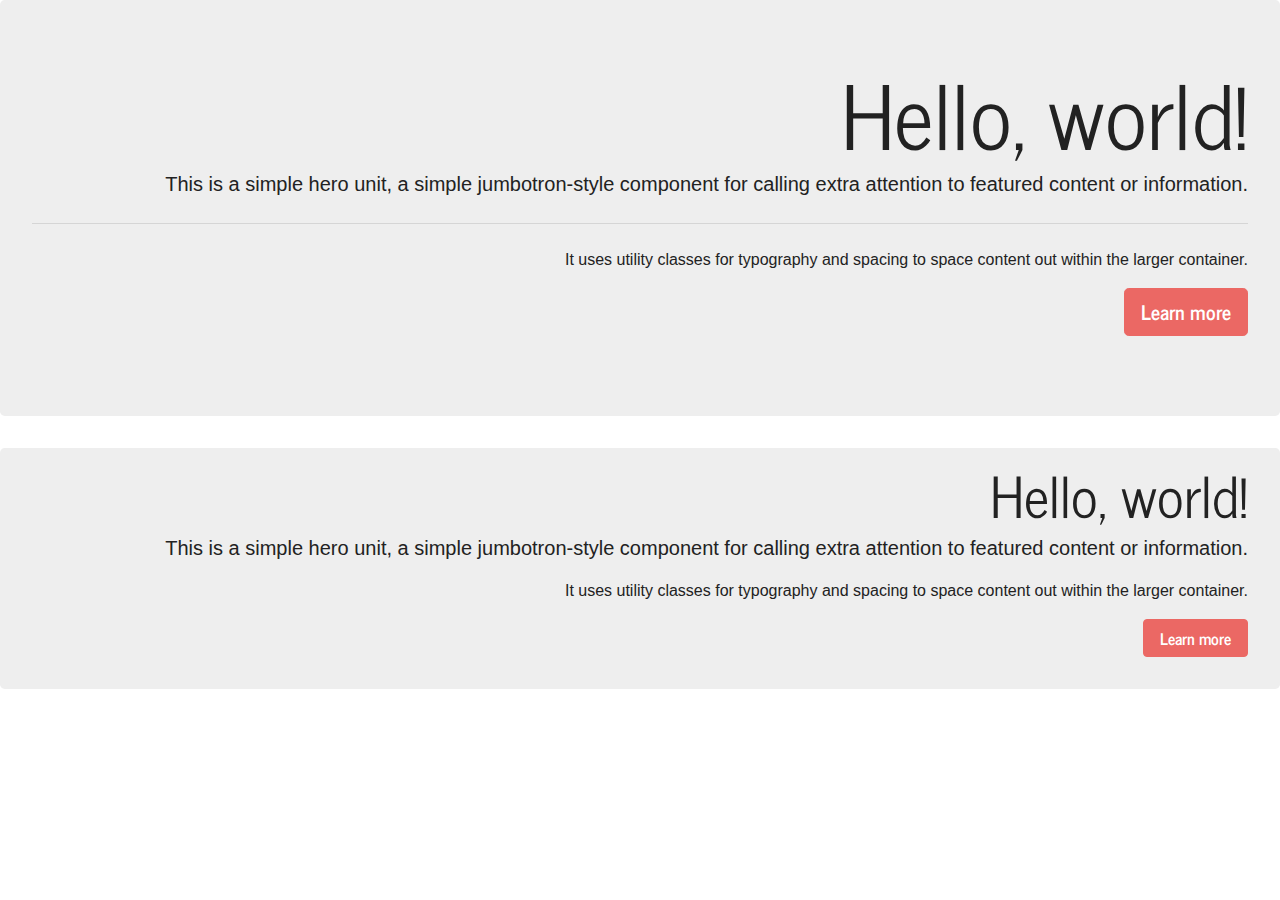
<file: banner.html>
<!DOCTYPE html>
<html lang="en">

<head>
  <meta charset="utf-8" />
  <meta name="viewport" content="width=device-width, initial-scale=1, shrink-to-fit=no" />

  <link rel="stylesheet" href="style.css" />

  <title>EventBrite</title>
</head>

<body>

  <div class="jumbotron">
    <h1 class="display-2 text-right">Hello, world!</h1>
    <p class="lead text-right">This is a simple hero unit, a simple jumbotron-style component for calling extra attention to featured content or information.</p>
    <hr class="my-4">
    <p class="text-right">It uses utility classes for typography and spacing to space content out within the larger container.</p>
    <p class="lead text-right">
      <a class="btn btn-primary btn-lg" href="#" role="button">Learn more</a>
    </p>
  </div>

  <div class="jumbotron-sm">
    <h4 class="display-4 text-right">Hello, world!</h4>
    <p class="lead text-right">This is a simple hero unit, a simple jumbotron-style component for calling extra attention to featured content or information.</p>

    <p class="text-right">It uses utility classes for typography and spacing to space content out within the larger container.</p>
    <p class="lead text-right">
      <a class="btn btn-primary" href="#" role="button">Learn more</a>
    </p>
  </div>

</body>

</html>
</file>
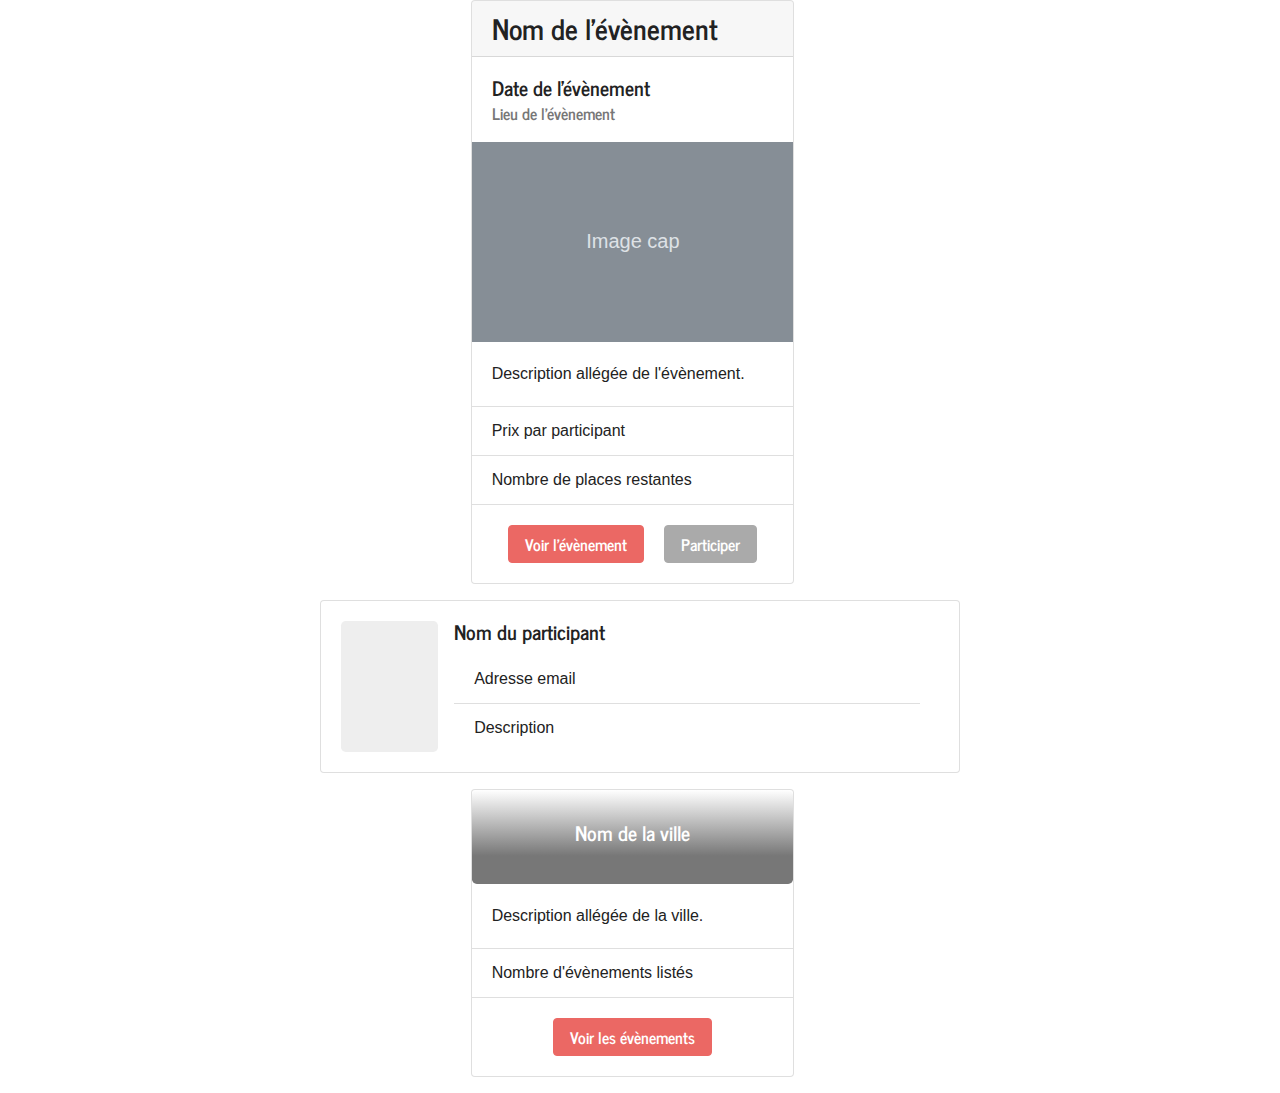
<file: cards.html>
<!DOCTYPE html>
<html lang="en">

<head>
  <meta charset="utf-8" />
  <meta name="viewport" content="width=device-width, initial-scale=1, shrink-to-fit=no" />

  <link rel="stylesheet" href="style.css" />

  <title>EventBrite</title>
</head>

<body>

  <!-- 1. Liste de cartes d'évènements -->
  <div class="row mr-0 d-flex flex-row justify-content-center">
    <div class="card col-3 px-0 mb-3 ml-2 mr-2">
      <h3 class="card-header">Nom de l'évènement</h3>
      <div class="card-body">
        <h5 class="card-title">Date de l'évènement</h5>
        <h6 class="card-subtitle text-muted">Lieu de l'évènement</h6>
      </div>
      <svg xmlns="http://www.w3.org/2000/svg" class="d-block user-select-none" width="100%" height="200" aria-label="Placeholder: Image cap" focusable="false" role="img" preserveAspectRatio="xMidYMid slice" viewBox="0 0 318 180"
        style="font-size:1.125rem;text-anchor:middle">
        <rect width="100%" height="100%" fill="#868e96" data-darkreader-inline-fill="" style="--darkreader-inline-fill:#585f63;"></rect>
        <text x="50%" y="50%" fill="#dee2e6" dy=".3em" data-darkreader-inline-fill="" style="--darkreader-inline-fill:#d6d2cd;">Image cap</text>
      </svg>
      <div class="card-body">
        <p class="card-text">Description allégée de l'évènement.</p>
      </div>
      <ul class="list-group list-group-flush">
        <li class="list-group-item">Prix par participant</li>
        <li class="list-group-item">Nombre de places restantes</li>
      </ul>
      <div class="card-body d-flex flex-row justify-content-center flex-wrap">
        <a href="#" class="card-link btn btn-primary">Voir l'évènement</a>
        <a href="#" class="card-link btn btn-secondary">Participer</a>
      </div>
    </div>
  </div>

  <!-- 2. Carte de listes -->
  <div class="d-flex flex-row justify-content-center">
    <div class="card col-6 mb-3">
      <div class="card-body row mr-0">
        <div class="d-block user-select-none col-2 px-0 profile-img">
        </div>
        <div class="d-flex flex-column justify-content-center align-content-center col-10 pl-3 pr-1">
          <h5 class="card-title">Nom du participant</h5>
          <ul class="list-group list-group-flush">
            <li class="list-group-item">Adresse email</li>
            <li class="list-group-item">Description</li>
          </ul>
        </div>
      </div>
    </div>
  </div>

  <!-- 3. Listes de cartes de villes -->

  <div class="row mr-0 d-flex flex-row justify-content-center">
    <div class="card col-3 px-0 mb-3 ml-2 mr-2">
      <div class="city-img">
        <h5 class="text-center">Nom de la ville</h5>
      </div>
      <div class="card-body">
        <p class="card-text">Description allégée de la ville.</p>
      </div>
      <ul class="list-group list-group-flush">
        <li class="list-group-item">Nombre d'évènements listés</li>
      </ul>
      <div class="card-body d-flex flex-row justify-content-center">
        <a href="#" class="card-link btn btn-primary text-center">Voir les évènements</a>
      </div>
    </div>
  </div>

</body>

</html>
</file>
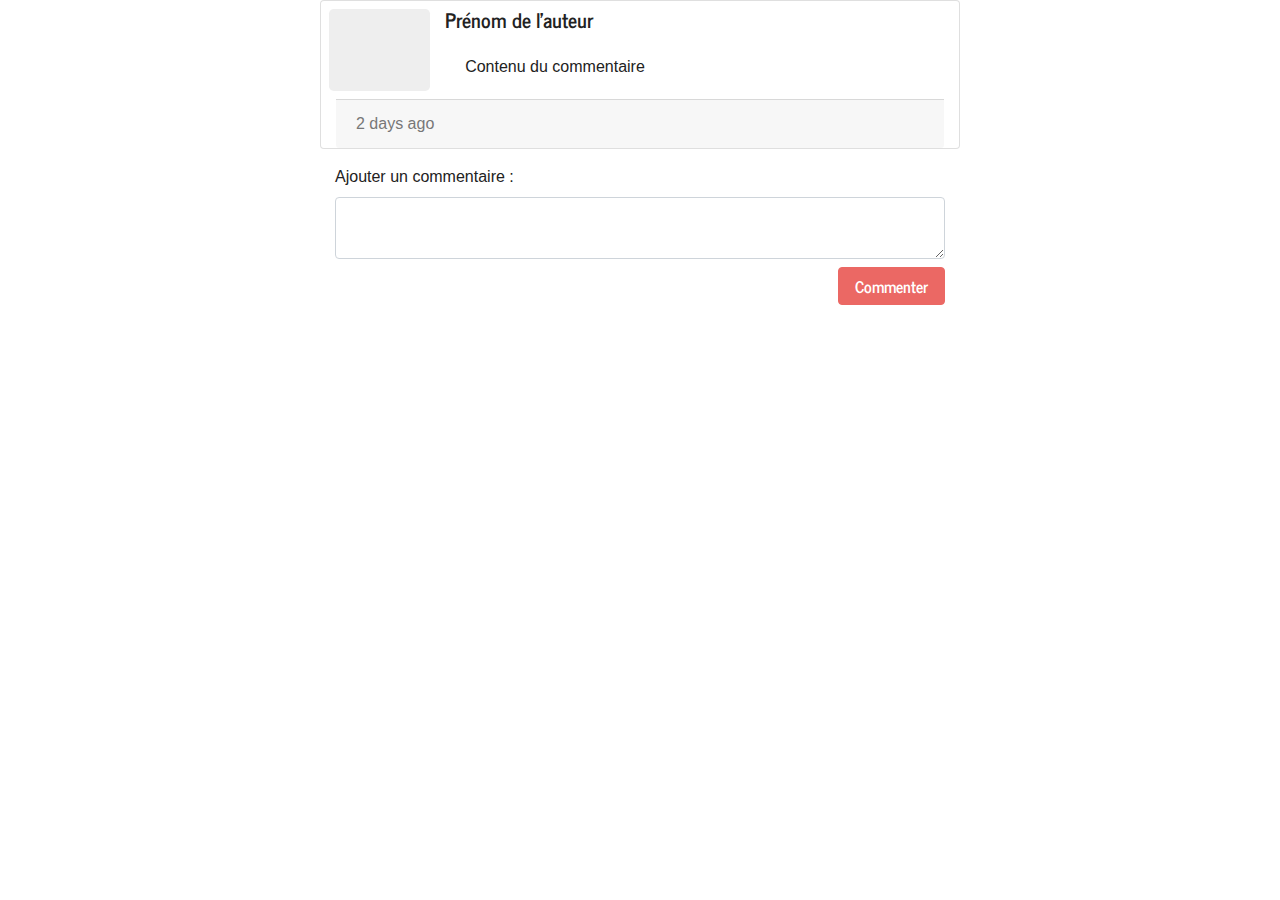
<file: comment.html>
<!DOCTYPE html>
<html lang="en">

<head>
  <meta charset="utf-8" />
  <meta name="viewport" content="width=device-width, initial-scale=1, shrink-to-fit=no" />

  <link rel="stylesheet" href="style.css" />

  <title>EventBrite</title>
</head>

<body>
  <!-- Liste de commentaires -->

  <div class="d-flex flex-row justify-content-center">
    <div class="card col-6 mb-3">
      <div class="card-body p-2 row mr-0">
        <div class="d-block user-select-none col-2 px-0 profile-img">
        </div>
        <div class="d-flex flex-column justify-content-center align-content-center col-10">
          <h5 class="card-title">Prénom de l'auteur</h5>
          <ul class="list-group list-group-flush">
            <li class="list-group-item">Contenu du commentaire</li>
          </ul>
        </div>
      </div>
      <div class="card-footer text-muted">
        2 days ago
      </div>
    </div>
  </div>

  <!-- Ajout de commentaires -->

  <form class="d-flex flex-row justify-content-center mb-2" action="index.html" method="post">
    <div class="col-6 form-group">
      <label for="exampleTextarea">Ajouter un commentaire :</label>
      <textarea class="form-control" id="exampleTextarea" row mr-0s="3"></textarea>
      <div class="form-group d-flex flex-row justify-content-end mt-2">
        <button type="submit" class="btn btn-primary">Commenter</button>
      </div>
    </div>
  </form>

</body>

</html>
</file>
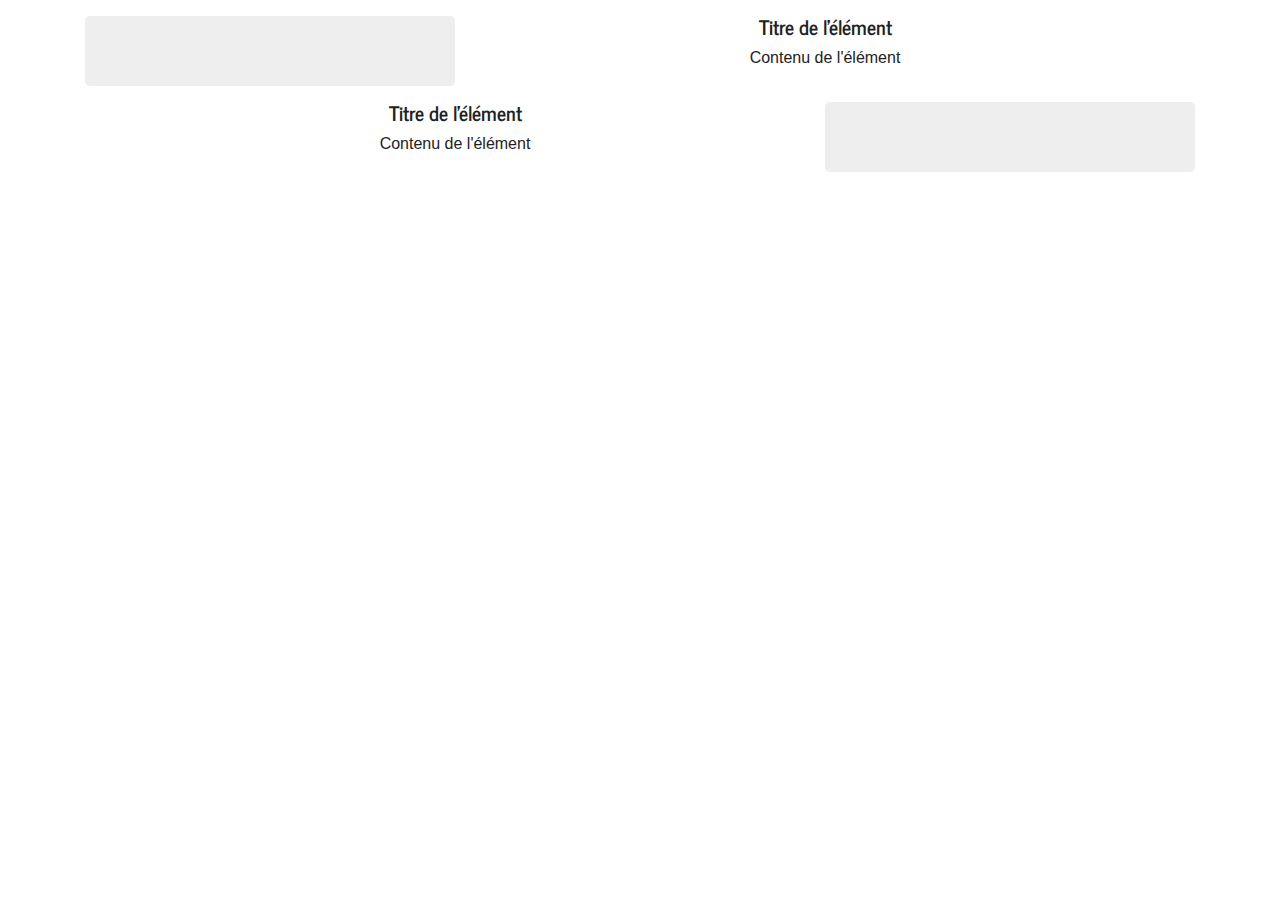
<file: element.html>
<!DOCTYPE html>
<html lang="en">

<head>
  <meta charset="utf-8" />
  <meta name="viewport" content="width=device-width, initial-scale=1, shrink-to-fit=no" />

  <link rel="stylesheet" href="style.css" />

  <title>EventBrite</title>
</head>

<body>

  <!-- Image à gauche + texte à droite -->

  <div class="container container-card-eb d-flex flex-row justify-content-center mt-3 mb-2">
    <div class="row w-100">
      <div class="d-block user-select-none col-4 px-0 profile-img">

      </div>
      <div class="col-8">
        <h5 class="text-center">Titre de l'élément</h5>
        <p class="text-center">Contenu de l'élément</p>
      </div>
    </div>
  </div>

  <!-- Image à droite + texte à gauche -->

  <div class="container container-card-eb d-flex flex-row justify-content-center mt-3 mb-2">
    <div class="row w-100">
      <div class="col-8">
        <h5 class="text-center">Titre de l'élément</h5>
        <p class="text-center">Contenu de l'élément</p>
      </div>
      <div class="d-block user-select-none col-4 px-0 profile-img">

      </div>
    </div>
  </div>

</body>

</html>
</file>
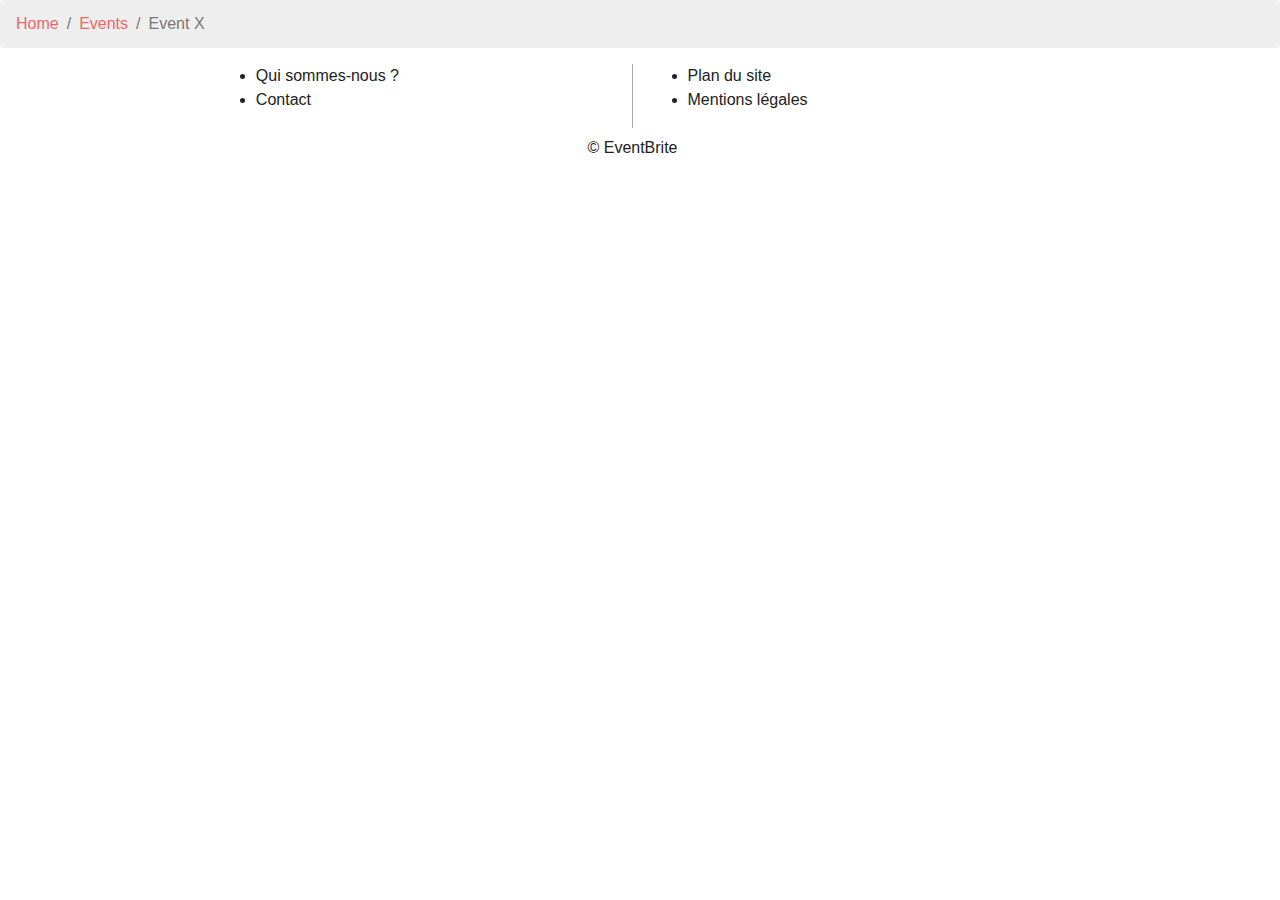
<file: footer.html>
<!DOCTYPE html>
<html lang="en">

<head>
  <meta charset="utf-8" />
  <meta name="viewport" content="width=device-width, initial-scale=1, shrink-to-fit=no" />

  <link rel="stylesheet" href="style.css" />

  <title>EventBrite</title>
</head>

<body>

  <footer class="w-100">
    <ol class="breadcrumb">
      <li class="breadcrumb-item"><a href="#">Home</a></li>
      <li class="breadcrumb-item"><a href="#">Events</a></li>
      <li class="breadcrumb-item active">Event X</li>
    </ol>
    <div class="row mr-0 mr-0 d-flex flex-row justify-content-center mb-2">
      <div class="col-4" style="border-right: solid 1px #aaa">
        <ul>
          <li>Qui sommes-nous ?</li>
          <li>Contact</li>
        </ul>
      </div>

      <div class="col-4">
        <ul>
          <li>Plan du site</li>
          <li>Mentions légales</li>
        </ul>
      </div>
    </div>
    <div class="row mr-0 d-flex flex-row justify-content-center mb-2">
      <p>© EventBrite</p>
    </div>
  </footer>

</body>

</html>
</file>
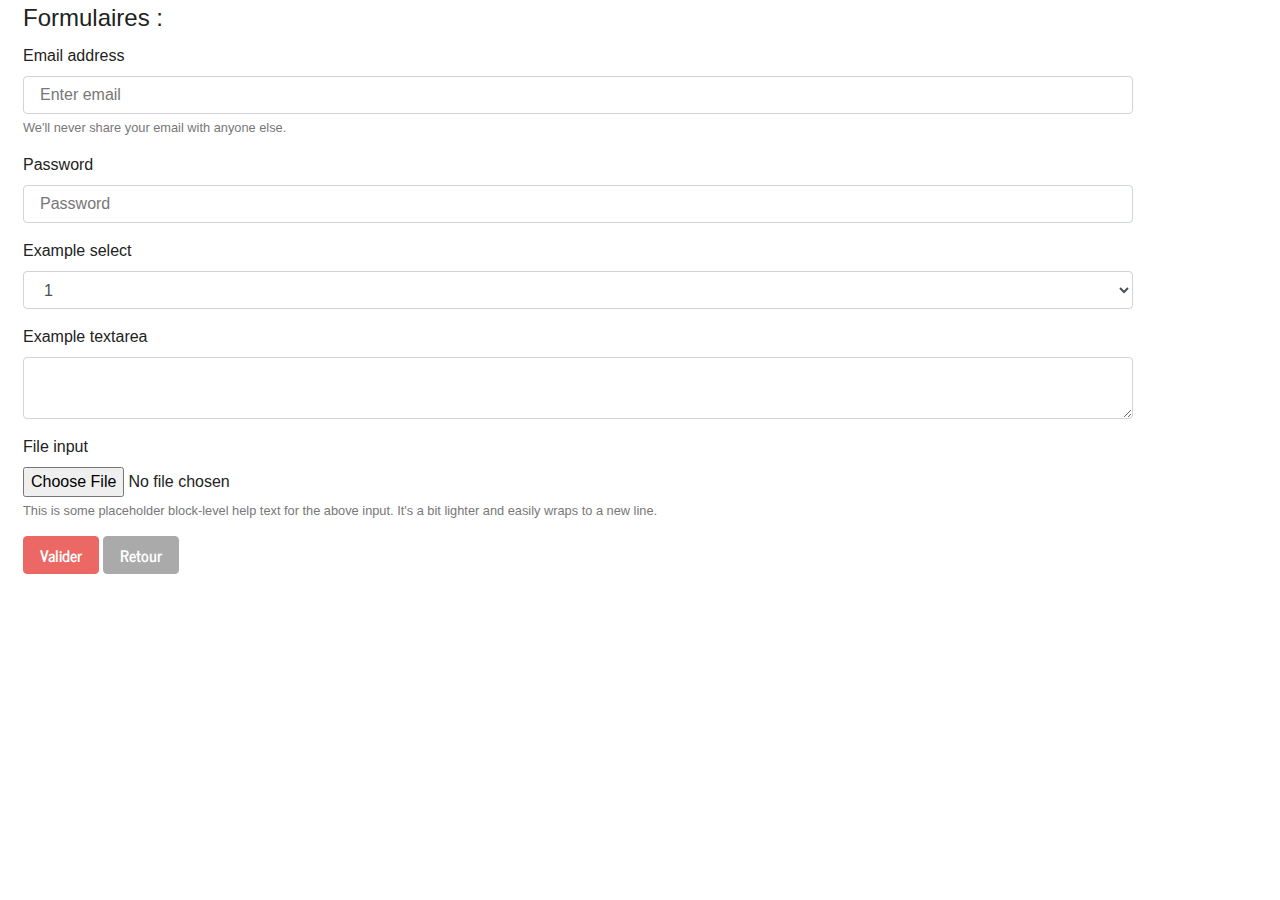
<file: form.html>
<!DOCTYPE html>
<html lang="en">

<head>
  <meta charset="utf-8" />
  <meta name="viewport" content="width=device-width, initial-scale=1, shrink-to-fit=no" />

  <link rel="stylesheet" href="style.css" />

  <title>EventBrite</title>
</head>

<body>

  <div class="container ml-2">
    <form>
      <fieldset>
        <legend>Formulaires :</legend>
        <div class="form-group">
          <label for="exampleInputEmail">Email address</label>
          <input type="email" class="form-control" id="exampleInputEmail" aria-describedby="emailHelp" placeholder="Enter email">
          <small id="emailHelp" class="form-text text-muted">We'll never share your email with anyone else.</small>
        </div>
        <div class="form-group">
          <label for="exampleInputPassword1">Password</label>
          <input type="password" class="form-control" id="exampleInputPassword1" placeholder="Password">
        </div>
        <div class="form-group">
          <label for="exampleSelect1">Example select</label>
          <select class="form-control" id="exampleSelect1">
            <option>1</option>
            <option>2</option>
            <option>3</option>
            <option>4</option>
            <option>5</option>
          </select>
        </div>
        <div class="form-group">
          <label for="exampleTextarea">Example textarea</label>
          <textarea class="form-control" id="exampleTextarea" row mr-0s="3"></textarea>
        </div>
        <div class="form-group">
          <label for="exampleInputFile">File input</label>
          <input type="file" class="form-control-file" id="exampleInputFile" aria-describedby="fileHelp">
          <small id="fileHelp" class="form-text text-muted">This is some placeholder block-level help text for the above input. It's a bit lighter and easily wraps to a new line.</small>
        </div>
        <button type="submit" class="btn btn-primary">Valider</button>
        <button type="submit" class="btn btn-secondary">Retour</button>
      </fieldset>
    </form>
  </div>

</body>

</html>
</file>
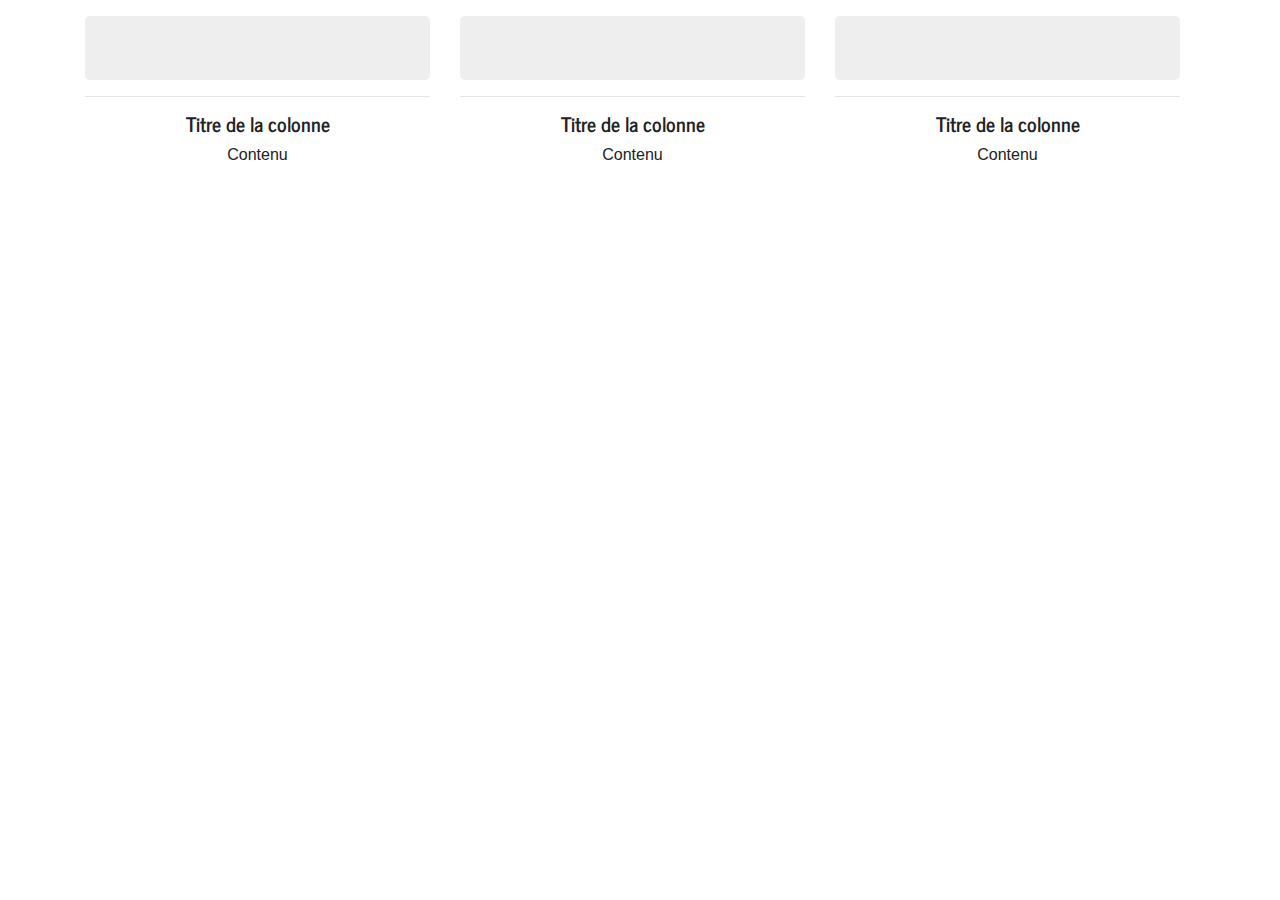
<file: multi_col.html>
<!DOCTYPE html>
<html lang="en">

<head>
  <meta charset="utf-8" />
  <meta name="viewport" content="width=device-width, initial-scale=1, shrink-to-fit=no" />

  <link rel="stylesheet" href="style.css" />

  <title>EventBrite</title>
</head>

<body>

  <div class="container my-3">
    <div class="row mr-0">
      <div class="col-4 text-center">
        <div class="profile-img">
          <!-- On peut insérer une image de colonne ici -->
        </div>
        <hr>
        <h5>Titre de la colonne</h5>
        <p>Contenu</p>
      </div>

      <div class="col-4 text-center">
        <div class="profile-img">
          <!-- On peut insérer une image de colonne ici -->
        </div>
        <hr>
        <h5>Titre de la colonne</h5>
        <p>Contenu</p>
      </div>

      <div class="col-4 text-center">
        <div class="profile-img">
          <!-- On peut insérer une image de colonne ici -->
        </div>
        <hr>
        <h5>Titre de la colonne</h5>
        <p>Contenu</p>
      </div>
    </div>
  </div>

</body>

</html>
</file>
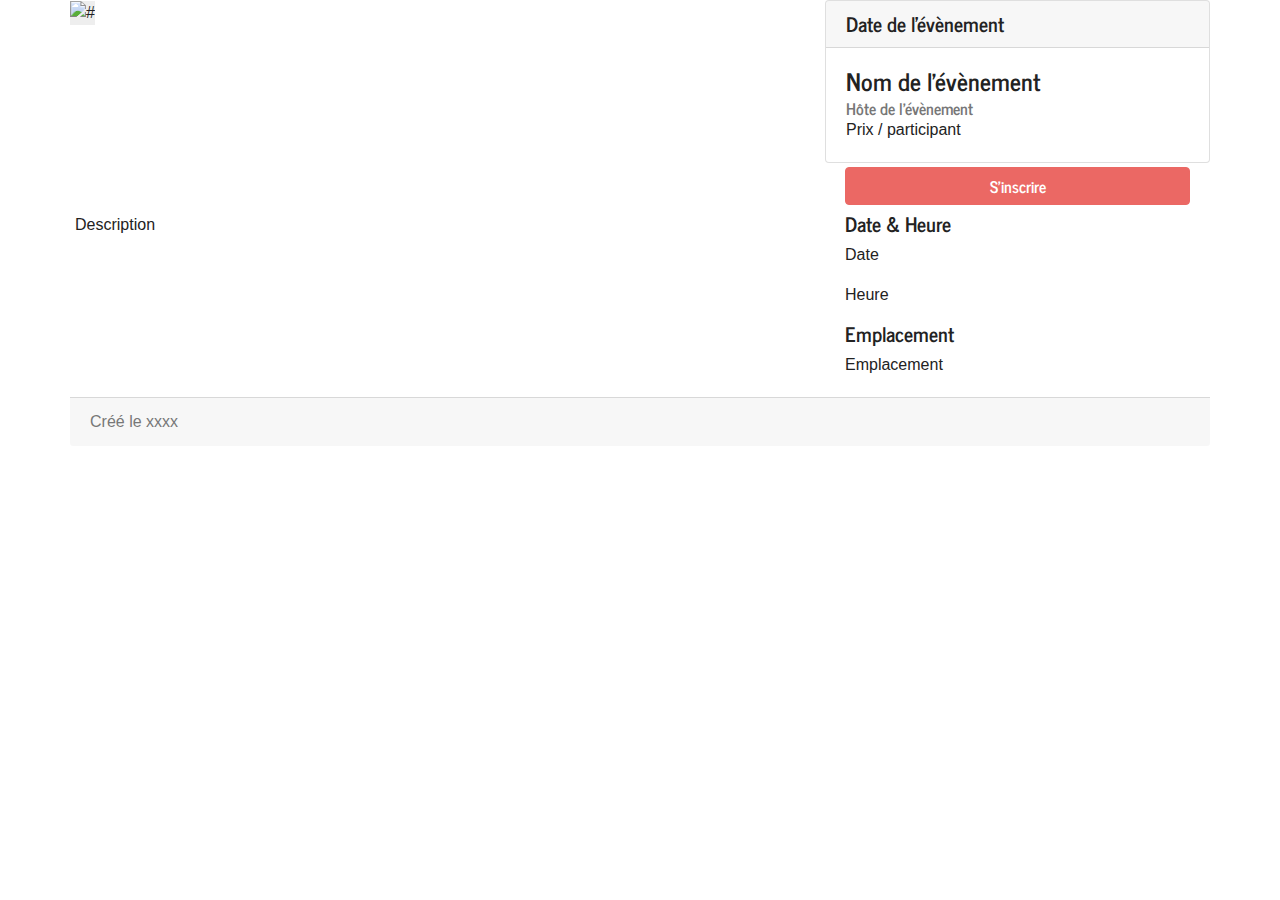
<file: resource.html>
<!DOCTYPE html>
<html lang="en">

<head>
  <meta charset="utf-8" />
  <meta name="viewport" content="width=device-width, initial-scale=1, shrink-to-fit=no" />

  <link rel="stylesheet" href="style.css" />

  <title>EventBrite</title>
</head>

<body>

  <div class="container container-card-eb p-0">
    <div class="row mr-0">
      <div class="col-8">
        <img alt="#" style="background-color: #eee">
      </div>

      <div class="card col-4 pr-0 pl-0">
        <h5 class="card-header">Date de l'évènement</h5>
        <div class="card-body">
          <h4 class="card-title">Nom de l'évènement</h4>
          <h6 class="card-subtitle text-muted">Hôte de l'évènement</h6>
          <div class="card-body p-0 d-flex flex-row align-items-end">
            <p class="m-0 text-left">Prix / participant</p>
          </div>
        </div>
      </div>

    </div>
    <div class="row mr-0">
      <div class="card-body col-8 pt-1 pb-1 d-flex flex-row justify-content-start">
        <i class="fab fa-facebook-square mr-1" style="font-size: 30px; color: #aaa"></i>
        <i class="fab fa-twitter-square ml-1" style="font-size: 30px; color: #aaa"></i>
      </div>
      <div class="card-body col-4 pt-1 pb-1 d-flex flex-row justify-content-end">
        <a href="#" class="card-link btn btn-primary text-center w-100">S'inscrire</a>
      </div>
    </div>

    <div class="row mr-0">
      <div class="card-body col-8 pt-1 pb-1 d-flex flex-row justify-content-start">
        <p>Description</p>
      </div>
      <div class="card-body col-4 pt-1 pb-1 text-left">
        <h5>Date & Heure</h5>
        <p>Date</p>
        <p>Heure</p>
        <h5>Emplacement</h5>
        <p>Emplacement</p>
      </div>
    </div>
    <div class="card-footer text-muted">
      Créé le xxxx
    </div>

  </div>

</body>

</html>
</file>
